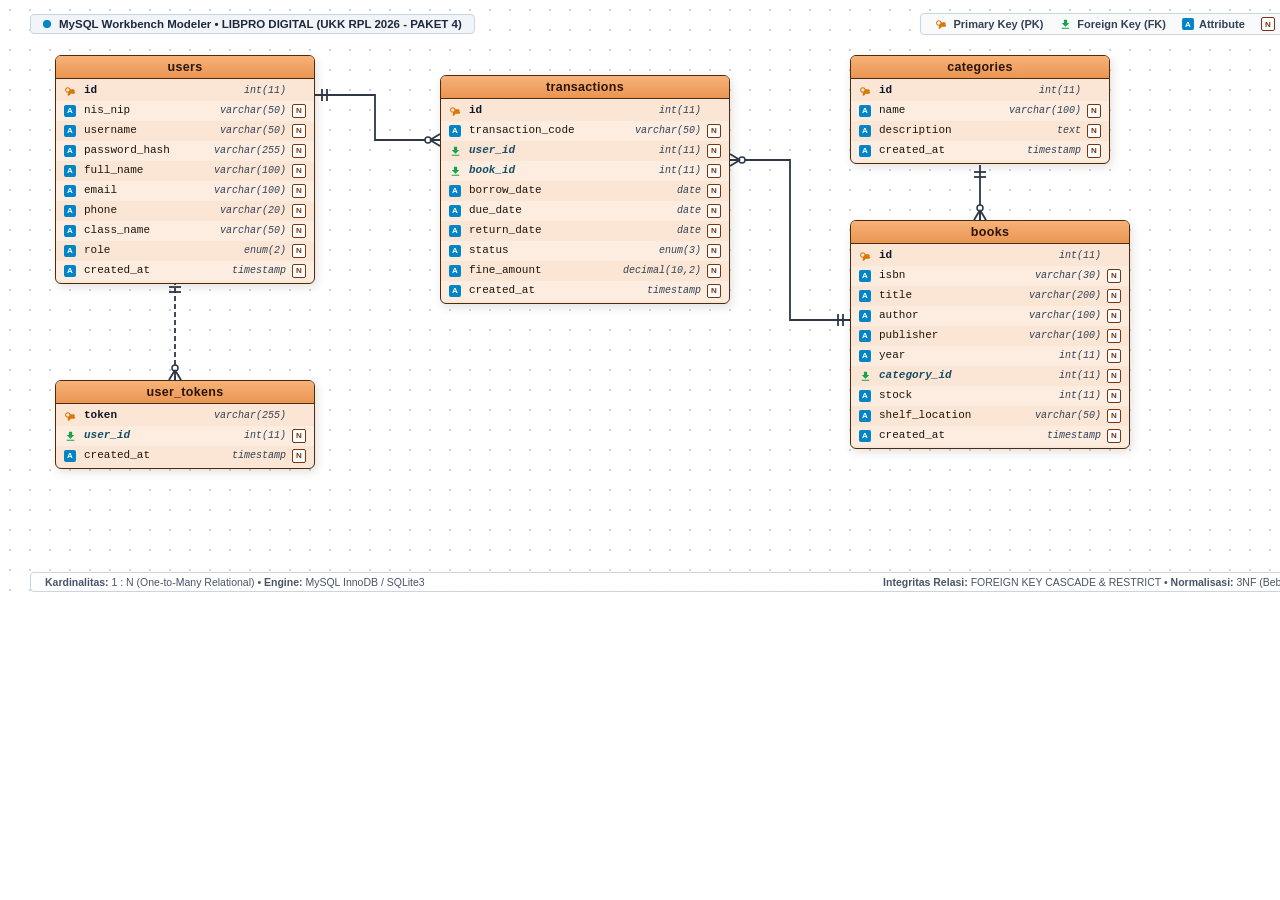
<file: assets/erd_workbench.html>
<!DOCTYPE html>
<html lang="id">
<head>
  <meta charset="UTF-8">
  <title>Entity Relationship Diagram (ERD) - LIBPRO DIGITAL</title>
  <style>
    * { box-sizing: border-box; margin: 0; padding: 0; }
    body {
      background-color: #ffffff;
      font-family: 'Segoe UI', -apple-system, BlinkMacSystemFont, Roboto, Helvetica, Arial, sans-serif;
      margin: 0; padding: 0;
      overflow: hidden;
      width: 1400px;
      height: 600px;
    }
    .canvas-container {
      position: relative;
      width: 1400px;
      height: 600px;
      background-color: #ffffff;
      background-image: radial-gradient(#cbd5e1 1.2px, transparent 1.2px);
      background-size: 20px 20px;
      overflow: hidden;
    }
    .top-legend-bar {
      position: absolute;
      top: 10px; left: 30px; right: 30px;
      height: 28px;
      display: flex; align-items: center; justify-content: space-between;
      z-index: 20;
    }
    .system-badge {
      display: flex; align-items: center; gap: 8px;
      font-size: 11.5px; font-weight: 700; color: #1e293b;
      background: #f1f5f9; padding: 3px 12px;
      border-radius: 4px; border: 1px solid #cbd5e1;
    }
    .system-badge span.dot {
      width: 8px; height: 8px;
      background: #0284c7; border-radius: 50%; display: inline-block;
    }
    .legend-group {
      display: flex; align-items: center; gap: 16px;
      font-size: 11px; font-weight: 600; color: #334155;
      background: #f8fafc; padding: 3px 14px;
      border-radius: 4px; border: 1px solid #cbd5e1;
    }
    .legend-item { display: flex; align-items: center; gap: 5px; }
    .svg-layer {
      position: absolute; top: 0; left: 0;
      width: 1400px; height: 600px;
      pointer-events: none; z-index: 5;
    }
    .table-box {
      position: absolute;
      background: #fbe6d5;
      border: 1.5px solid #4a2c11;
      border-radius: 6px;
      box-shadow: 2px 3px 10px rgba(74, 44, 17, 0.15);
      z-index: 10;
      overflow: hidden;
    }
    .table-header {
      background: linear-gradient(180deg, #f7b278 0%, #ea9553 100%);
      border-bottom: 1.5px solid #4a2c11;
      padding: 4px 10px;
      text-align: center;
      font-weight: 700;
      font-size: 12.5px;
      color: #2b1504;
      letter-spacing: 0.3px;
    }
    .table-body { padding: 2px 0; }
    .column-row {
      display: flex; align-items: center;
      padding: 2px 8px; font-size: 11px;
      line-height: 1.2; height: 20px;
    }
    .column-row:nth-child(even) { background-color: rgba(255, 255, 255, 0.25); }
    .col-icon {
      width: 16px; display: flex; align-items: center;
      justify-content: flex-start; margin-right: 4px; flex-shrink: 0;
    }
    .col-name {
      flex: 1; color: #1f140a;
      font-family: Consolas, 'Segoe UI', monospace;
      font-size: 11px; white-space: nowrap;
    }
    .col-name.pk { font-weight: 700; color: #0f172a; }
    .col-name.fk { font-style: italic; font-weight: 600; color: #164e63; }
    .col-type {
      color: #334155; font-style: italic;
      font-family: Consolas, 'Segoe UI', monospace;
      font-size: 10px; margin-right: 6px; white-space: nowrap;
    }
    .col-null {
      width: 14px; height: 14px;
      border: 1px solid #78350f; background: #fff;
      color: #78350f; font-size: 8px; font-weight: 700;
      display: flex; align-items: center; justify-content: center;
      border-radius: 2px; flex-shrink: 0;
    }
    .col-null.empty { background: transparent; border-color: transparent; color: transparent; }
    .icon-pk { width: 13px; height: 13px; fill: #d97706; }
    .icon-fk { width: 13px; height: 13px; fill: #16a34a; }
    .icon-attr {
      width: 12px; height: 12px; background: #0284c7; color: #fff;
      font-size: 8px; font-weight: bold; border-radius: 2px;
      display: flex; align-items: center; justify-content: center;
      font-family: sans-serif;
    }
    .bottom-note {
      position: absolute; bottom: 8px; left: 30px; right: 30px;
      display: flex; justify-content: space-between; align-items: center;
      font-size: 10.5px; color: #475569; z-index: 6;
      background: rgba(255, 255, 255, 0.95);
      padding: 3px 14px; border-radius: 4px; border: 1px solid #cbd5e1;
    }
  </style>
</head>
<body>
  <div class="canvas-container">
    <div class="top-legend-bar">
      <div class="system-badge">
        <span class="dot"></span>
        <span>MySQL Workbench Modeler • LIBPRO DIGITAL (UKK RPL 2026 - PAKET 4)</span>
      </div>
      <div class="legend-group">
        <div class="legend-item">
          <svg class="icon-pk" viewBox="0 0 24 24"><path d="M7 14c-2.76 0-5-2.24-5-5s2.24-5 5-5c2.42 0 4.44 1.72 4.9 4h6.1l2 2-1 2 2 2-2 2h-7.1c-.46 2.28-2.48 4-4.9 4zm0-8C5.34 6 4 7.34 4 9s1.34 3 3 3 3-1.34 3-3-1.34-3-3-3z"/></svg>
          <span>Primary Key (PK)</span>
        </div>
        <div class="legend-item">
          <svg class="icon-fk" viewBox="0 0 24 24"><path d="M19 9h-4V3H9v6H5l7 7 7-7zM5 18v2h14v-2H5z"/></svg>
          <span>Foreign Key (FK)</span>
        </div>
        <div class="legend-item">
          <span class="icon-attr">A</span>
          <span>Attribute</span>
        </div>
        <div class="legend-item">
          <span class="col-null">N</span>
          <span>Nullable (YES)</span>
        </div>
      </div>
    </div>

    <!-- SVG Layer for Connector Lines & Crow's Foot Notation -->
    <svg class="svg-layer">
      <!-- 1. users (1) -> transactions (N) (user_id) -->
      <!-- users right (315, 95) -> transactions left (440, 140) -->
      <line x1="322" y1="89" x2="322" y2="101" stroke="#2d3748" stroke-width="1.8" />
      <line x1="327" y1="89" x2="327" y2="101" stroke="#2d3748" stroke-width="1.8" />
      <path d="M 315 95 L 375 95 L 375 140 L 440 140" fill="none" stroke="#2d3748" stroke-width="1.8" />
      <circle cx="428" cy="140" r="3" fill="#ffffff" stroke="#2d3748" stroke-width="1.5" />
      <path d="M 430 140 L 440 134 M 430 140 L 440 140 M 430 140 L 440 146" fill="none" stroke="#2d3748" stroke-width="1.8" />

      <!-- 2. users (1) -> user_tokens (N) (user_id) -->
      <!-- users bottom (175, 280) -> user_tokens top (175, 380) -->
      <line x1="169" y1="287" x2="181" y2="287" stroke="#2d3748" stroke-width="1.8" />
      <line x1="169" y1="292" x2="181" y2="292" stroke="#2d3748" stroke-width="1.8" />
      <path d="M 175 280 L 175 380" fill="none" stroke="#2d3748" stroke-width="1.8" stroke-dasharray="5 3" />
      <circle cx="175" cy="368" r="3" fill="#ffffff" stroke="#2d3748" stroke-width="1.5" />
      <path d="M 175 370 L 169 380 M 175 370 L 175 380 M 175 370 L 181 380" fill="none" stroke="#2d3748" stroke-width="1.8" />

      <!-- 3. categories (1) -> books (N) (category_id) -->
      <!-- categories bottom (980, 165) -> books top (980, 220) -->
      <line x1="974" y1="172" x2="986" y2="172" stroke="#2d3748" stroke-width="1.8" />
      <line x1="974" y1="177" x2="986" y2="177" stroke="#2d3748" stroke-width="1.8" />
      <path d="M 980 165 L 980 220" fill="none" stroke="#2d3748" stroke-width="1.8" />
      <circle cx="980" cy="208" r="3" fill="#ffffff" stroke="#2d3748" stroke-width="1.5" />
      <path d="M 980 210 L 974 220 M 980 210 L 980 220 M 980 210 L 986 220" fill="none" stroke="#2d3748" stroke-width="1.8" />

      <!-- 4. books (1) -> transactions (N) (book_id) -->
      <!-- books left (850, 320) -> transactions right (730, 160) -->
      <line x1="843" y1="314" x2="843" y2="326" stroke="#2d3748" stroke-width="1.8" />
      <line x1="838" y1="314" x2="838" y2="326" stroke="#2d3748" stroke-width="1.8" />
      <path d="M 850 320 L 790 320 L 790 160 L 730 160" fill="none" stroke="#2d3748" stroke-width="1.8" />
      <circle cx="742" cy="160" r="3" fill="#ffffff" stroke="#2d3748" stroke-width="1.5" />
      <path d="M 740 160 L 730 154 M 740 160 L 730 160 M 740 160 L 730 166" fill="none" stroke="#2d3748" stroke-width="1.8" />
    </svg>

    <!-- TABEL 1: users -->
    <div class="table-box" style="left: 55px; top: 55px; width: 260px;">
      <div class="table-header">users</div>
      <div class="table-body">
        <div class="column-row"><div class="col-icon"><svg class="icon-pk" viewBox="0 0 24 24"><path d="M7 14c-2.76 0-5-2.24-5-5s2.24-5 5-5c2.42 0 4.44 1.72 4.9 4h6.1l2 2-1 2 2 2-2 2h-7.1c-.46 2.28-2.48 4-4.9 4zm0-8C5.34 6 4 7.34 4 9s1.34 3 3 3 3-1.34 3-3-1.34-3-3-3z"/></svg></div><div class="col-name pk">id</div><div class="col-type">int(11)</div><div class="col-null empty"></div></div>
        <div class="column-row"><div class="col-icon"><span class="icon-attr">A</span></div><div class="col-name">nis_nip</div><div class="col-type">varchar(50)</div><div class="col-null">N</div></div>
        <div class="column-row"><div class="col-icon"><span class="icon-attr">A</span></div><div class="col-name">username</div><div class="col-type">varchar(50)</div><div class="col-null">N</div></div>
        <div class="column-row"><div class="col-icon"><span class="icon-attr">A</span></div><div class="col-name">password_hash</div><div class="col-type">varchar(255)</div><div class="col-null">N</div></div>
        <div class="column-row"><div class="col-icon"><span class="icon-attr">A</span></div><div class="col-name">full_name</div><div class="col-type">varchar(100)</div><div class="col-null">N</div></div>
        <div class="column-row"><div class="col-icon"><span class="icon-attr">A</span></div><div class="col-name">email</div><div class="col-type">varchar(100)</div><div class="col-null">N</div></div>
        <div class="column-row"><div class="col-icon"><span class="icon-attr">A</span></div><div class="col-name">phone</div><div class="col-type">varchar(20)</div><div class="col-null">N</div></div>
        <div class="column-row"><div class="col-icon"><span class="icon-attr">A</span></div><div class="col-name">class_name</div><div class="col-type">varchar(50)</div><div class="col-null">N</div></div>
        <div class="column-row"><div class="col-icon"><span class="icon-attr">A</span></div><div class="col-name">role</div><div class="col-type">enum(2)</div><div class="col-null">N</div></div>
        <div class="column-row"><div class="col-icon"><span class="icon-attr">A</span></div><div class="col-name">created_at</div><div class="col-type">timestamp</div><div class="col-null">N</div></div>
      </div>
    </div>

    <!-- TABEL 2: categories -->
    <div class="table-box" style="left: 850px; top: 55px; width: 260px;">
      <div class="table-header">categories</div>
      <div class="table-body">
        <div class="column-row"><div class="col-icon"><svg class="icon-pk" viewBox="0 0 24 24"><path d="M7 14c-2.76 0-5-2.24-5-5s2.24-5 5-5c2.42 0 4.44 1.72 4.9 4h6.1l2 2-1 2 2 2-2 2h-7.1c-.46 2.28-2.48 4-4.9 4zm0-8C5.34 6 4 7.34 4 9s1.34 3 3 3 3-1.34 3-3-1.34-3-3-3z"/></svg></div><div class="col-name pk">id</div><div class="col-type">int(11)</div><div class="col-null empty"></div></div>
        <div class="column-row"><div class="col-icon"><span class="icon-attr">A</span></div><div class="col-name">name</div><div class="col-type">varchar(100)</div><div class="col-null">N</div></div>
        <div class="column-row"><div class="col-icon"><span class="icon-attr">A</span></div><div class="col-name">description</div><div class="col-type">text</div><div class="col-null">N</div></div>
        <div class="column-row"><div class="col-icon"><span class="icon-attr">A</span></div><div class="col-name">created_at</div><div class="col-type">timestamp</div><div class="col-null">N</div></div>
      </div>
    </div>

    <!-- TABEL 3: books -->
    <div class="table-box" style="left: 850px; top: 220px; width: 280px;">
      <div class="table-header">books</div>
      <div class="table-body">
        <div class="column-row"><div class="col-icon"><svg class="icon-pk" viewBox="0 0 24 24"><path d="M7 14c-2.76 0-5-2.24-5-5s2.24-5 5-5c2.42 0 4.44 1.72 4.9 4h6.1l2 2-1 2 2 2-2 2h-7.1c-.46 2.28-2.48 4-4.9 4zm0-8C5.34 6 4 7.34 4 9s1.34 3 3 3 3-1.34 3-3-1.34-3-3-3z"/></svg></div><div class="col-name pk">id</div><div class="col-type">int(11)</div><div class="col-null empty"></div></div>
        <div class="column-row"><div class="col-icon"><span class="icon-attr">A</span></div><div class="col-name">isbn</div><div class="col-type">varchar(30)</div><div class="col-null">N</div></div>
        <div class="column-row"><div class="col-icon"><span class="icon-attr">A</span></div><div class="col-name">title</div><div class="col-type">varchar(200)</div><div class="col-null">N</div></div>
        <div class="column-row"><div class="col-icon"><span class="icon-attr">A</span></div><div class="col-name">author</div><div class="col-type">varchar(100)</div><div class="col-null">N</div></div>
        <div class="column-row"><div class="col-icon"><span class="icon-attr">A</span></div><div class="col-name">publisher</div><div class="col-type">varchar(100)</div><div class="col-null">N</div></div>
        <div class="column-row"><div class="col-icon"><span class="icon-attr">A</span></div><div class="col-name">year</div><div class="col-type">int(11)</div><div class="col-null">N</div></div>
        <div class="column-row"><div class="col-icon"><svg class="icon-fk" viewBox="0 0 24 24"><path d="M19 9h-4V3H9v6H5l7 7 7-7zM5 18v2h14v-2H5z"/></svg></div><div class="col-name fk">category_id</div><div class="col-type">int(11)</div><div class="col-null">N</div></div>
        <div class="column-row"><div class="col-icon"><span class="icon-attr">A</span></div><div class="col-name">stock</div><div class="col-type">int(11)</div><div class="col-null">N</div></div>
        <div class="column-row"><div class="col-icon"><span class="icon-attr">A</span></div><div class="col-name">shelf_location</div><div class="col-type">varchar(50)</div><div class="col-null">N</div></div>
        <div class="column-row"><div class="col-icon"><span class="icon-attr">A</span></div><div class="col-name">created_at</div><div class="col-type">timestamp</div><div class="col-null">N</div></div>
      </div>
    </div>

    <!-- TABEL 4: transactions -->
    <div class="table-box" style="left: 440px; top: 75px; width: 290px;">
      <div class="table-header">transactions</div>
      <div class="table-body">
        <div class="column-row"><div class="col-icon"><svg class="icon-pk" viewBox="0 0 24 24"><path d="M7 14c-2.76 0-5-2.24-5-5s2.24-5 5-5c2.42 0 4.44 1.72 4.9 4h6.1l2 2-1 2 2 2-2 2h-7.1c-.46 2.28-2.48 4-4.9 4zm0-8C5.34 6 4 7.34 4 9s1.34 3 3 3 3-1.34 3-3-1.34-3-3-3z"/></svg></div><div class="col-name pk">id</div><div class="col-type">int(11)</div><div class="col-null empty"></div></div>
        <div class="column-row"><div class="col-icon"><span class="icon-attr">A</span></div><div class="col-name">transaction_code</div><div class="col-type">varchar(50)</div><div class="col-null">N</div></div>
        <div class="column-row"><div class="col-icon"><svg class="icon-fk" viewBox="0 0 24 24"><path d="M19 9h-4V3H9v6H5l7 7 7-7zM5 18v2h14v-2H5z"/></svg></div><div class="col-name fk">user_id</div><div class="col-type">int(11)</div><div class="col-null">N</div></div>
        <div class="column-row"><div class="col-icon"><svg class="icon-fk" viewBox="0 0 24 24"><path d="M19 9h-4V3H9v6H5l7 7 7-7zM5 18v2h14v-2H5z"/></svg></div><div class="col-name fk">book_id</div><div class="col-type">int(11)</div><div class="col-null">N</div></div>
        <div class="column-row"><div class="col-icon"><span class="icon-attr">A</span></div><div class="col-name">borrow_date</div><div class="col-type">date</div><div class="col-null">N</div></div>
        <div class="column-row"><div class="col-icon"><span class="icon-attr">A</span></div><div class="col-name">due_date</div><div class="col-type">date</div><div class="col-null">N</div></div>
        <div class="column-row"><div class="col-icon"><span class="icon-attr">A</span></div><div class="col-name">return_date</div><div class="col-type">date</div><div class="col-null">N</div></div>
        <div class="column-row"><div class="col-icon"><span class="icon-attr">A</span></div><div class="col-name">status</div><div class="col-type">enum(3)</div><div class="col-null">N</div></div>
        <div class="column-row"><div class="col-icon"><span class="icon-attr">A</span></div><div class="col-name">fine_amount</div><div class="col-type">decimal(10,2)</div><div class="col-null">N</div></div>
        <div class="column-row"><div class="col-icon"><span class="icon-attr">A</span></div><div class="col-name">created_at</div><div class="col-type">timestamp</div><div class="col-null">N</div></div>
      </div>
    </div>

    <!-- TABEL 5: user_tokens -->
    <div class="table-box" style="left: 55px; top: 380px; width: 260px;">
      <div class="table-header">user_tokens</div>
      <div class="table-body">
        <div class="column-row"><div class="col-icon"><svg class="icon-pk" viewBox="0 0 24 24"><path d="M7 14c-2.76 0-5-2.24-5-5s2.24-5 5-5c2.42 0 4.44 1.72 4.9 4h6.1l2 2-1 2 2 2-2 2h-7.1c-.46 2.28-2.48 4-4.9 4zm0-8C5.34 6 4 7.34 4 9s1.34 3 3 3 3-1.34 3-3-1.34-3-3-3z"/></svg></div><div class="col-name pk">token</div><div class="col-type">varchar(255)</div><div class="col-null empty"></div></div>
        <div class="column-row"><div class="col-icon"><svg class="icon-fk" viewBox="0 0 24 24"><path d="M19 9h-4V3H9v6H5l7 7 7-7zM5 18v2h14v-2H5z"/></svg></div><div class="col-name fk">user_id</div><div class="col-type">int(11)</div><div class="col-null">N</div></div>
        <div class="column-row"><div class="col-icon"><span class="icon-attr">A</span></div><div class="col-name">created_at</div><div class="col-type">timestamp</div><div class="col-null">N</div></div>
      </div>
    </div>

    <!-- Bottom Status Note -->
    <div class="bottom-note">
      <div><strong>Kardinalitas:</strong> 1 : N (One-to-Many Relational) • <strong>Engine:</strong> MySQL InnoDB / SQLite3</div>
      <div><strong>Integritas Relasi:</strong> FOREIGN KEY CASCADE & RESTRICT • <strong>Normalisasi:</strong> 3NF (Bebas Redundansi)</div>
    </div>
  </div>
</body>
</html>
</file>
